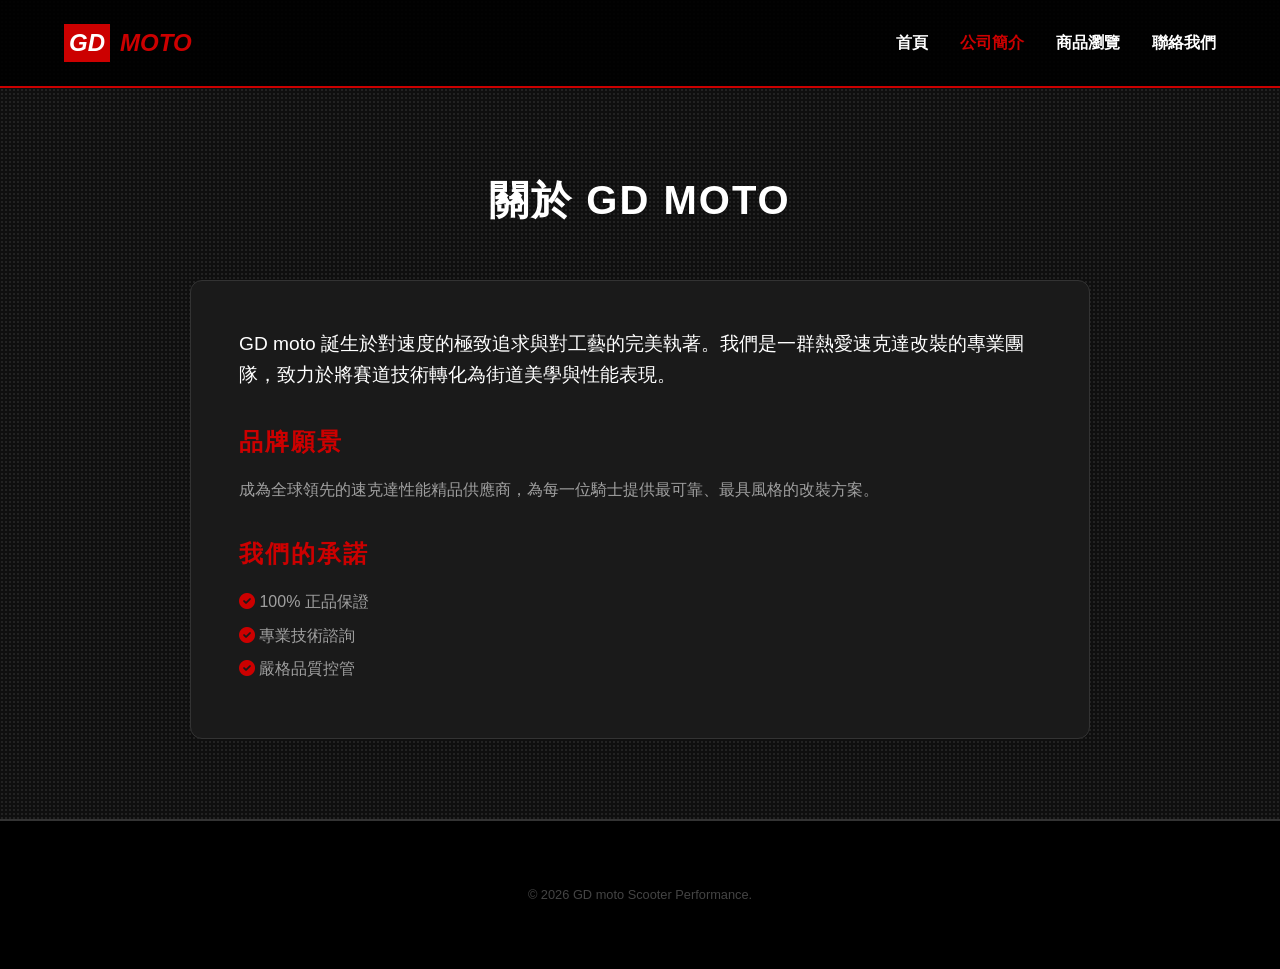
<file: pages/about.html>
<!DOCTYPE html>
<html lang="zh-TW">
<head>
    <meta charset="UTF-8">
    <meta name="viewport" content="width=device-width, initial-scale=1.0">
    <title>公司簡介 | GD moto</title>
    <link rel="stylesheet" href="../css/style.css">
    <link rel="stylesheet" href="https://cdnjs.cloudflare.com/ajax/libs/font-awesome/6.0.0/css/all.min.css">
</head>
<body class="carbon-bg">
    <nav>
        <a href="../index.html" class="logo racing-font">
            <span style="color: white; background: var(--primary-red); padding: 0 5px;">GD</span> MOTO
        </a>
        <ul class="nav-links">
            <li><a href="../index.html">首頁</a></li>
            <li><a href="about.html" style="color: var(--primary-red);">公司簡介</a></li>
            <li><a href="category.html?type=all">商品瀏覽</a></li>
            <li><a href="contact.html">聯絡我們</a></li>
        </ul>
    </nav>

    <section class="section">
        <div style="max-width: 900px; margin: 0 auto;">
            <h1 class="section-title">關於 GD MOTO</h1>
            <div style="background: var(--card-bg); padding: 3rem; border-radius: 12px; border: 1px solid #333;">
                <p style="font-size: 1.2rem; margin-bottom: 2rem;">
                    GD moto 誕生於對速度的極致追求與對工藝的完美執著。我們是一群熱愛速克達改裝的專業團隊，致力於將賽道技術轉化為街道美學與性能表現。
                </p>
                <h2 style="color: var(--primary-red); margin-bottom: 1rem;">品牌願景</h2>
                <p style="margin-bottom: 2rem; color: var(--text-muted);">
                    成為全球領先的速克達性能精品供應商，為每一位騎士提供最可靠、最具風格的改裝方案。
                </p>
                <h2 style="color: var(--primary-red); margin-bottom: 1rem;">我們的承諾</h2>
                <ul style="list-style: none; color: var(--text-muted);">
                    <li style="margin-bottom: 0.5rem;"><i class="fas fa-check-circle" style="color: var(--primary-red);"></i> 100% 正品保證</li>
                    <li style="margin-bottom: 0.5rem;"><i class="fas fa-check-circle" style="color: var(--primary-red);"></i> 專業技術諮詢</li>
                    <li style="margin-bottom: 0.5rem;"><i class="fas fa-check-circle" style="color: var(--primary-red);"></i> 嚴格品質控管</li>
                </ul>
            </div>
        </div>
    </section>

    <footer>
        <div style="text-align: center; color: #444; font-size: 0.8rem;">
            &copy; 2026 GD moto Scooter Performance.
        </div>
    </footer>
</body>
</html>
</file>
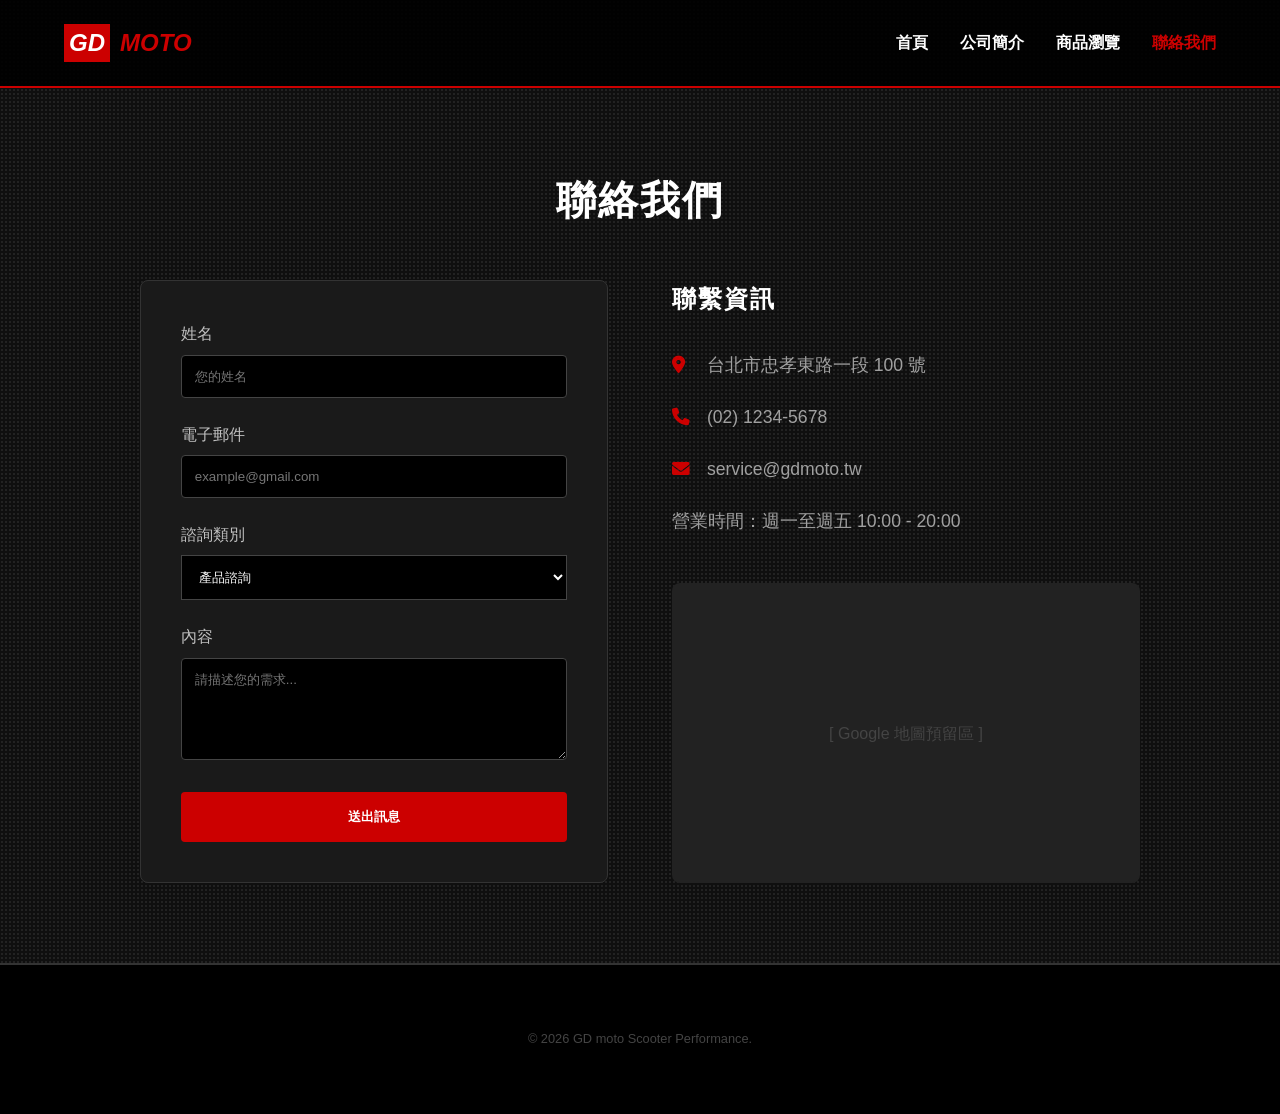
<file: pages/contact.html>
<!DOCTYPE html>
<html lang="zh-TW">
<head>
    <meta charset="UTF-8">
    <meta name="viewport" content="width=device-width, initial-scale=1.0">
    <title>聯絡我們 | GD moto</title>
    <link rel="stylesheet" href="../css/style.css">
    <link rel="stylesheet" href="https://cdnjs.cloudflare.com/ajax/libs/font-awesome/6.0.0/css/all.min.css">
    <style>
        .contact-container {
            display: grid;
            grid-template-columns: 1fr 1fr;
            gap: 4rem;
        }
        .contact-form {
            background: var(--card-bg);
            padding: 2.5rem;
            border-radius: 8px;
            border: 1px solid #333;
        }
        .form-group {
            margin-bottom: 1.5rem;
        }
        .form-group label {
            display: block;
            margin-bottom: 0.5rem;
            color: var(--silver);
        }
        .form-group input, .form-group textarea {
            width: 100%;
            padding: 0.8rem;
            background: #000;
            border: 1px solid #444;
            color: white;
            border-radius: 4px;
        }
        .form-group input:focus, .form-group textarea:focus {
            border-color: var(--primary-red);
            outline: none;
        }
        @media (max-width: 768px) {
            .contact-container {
                grid-template-columns: 1fr;
            }
        }
    </style>
</head>
<body class="carbon-bg">
    <nav>
        <a href="../index.html" class="logo racing-font">
            <span style="color: white; background: var(--primary-red); padding: 0 5px;">GD</span> MOTO
        </a>
        <ul class="nav-links">
            <li><a href="../index.html">首頁</a></li>
            <li><a href="about.html">公司簡介</a></li>
            <li><a href="category.html?type=all">商品瀏覽</a></li>
            <li><a href="contact.html" style="color: var(--primary-red);">聯絡我們</a></li>
        </ul>
    </nav>

    <section class="section">
        <h1 class="section-title">聯絡我們</h1>
        <div class="contact-container" style="max-width: 1000px; margin: 0 auto;">
            <div class="contact-form">
                <form onsubmit="event.preventDefault(); alert('訊息已送出，我們將儘快聯絡您！');">
                    <div class="form-group">
                        <label>姓名</label>
                        <input type="text" placeholder="您的姓名" required>
                    </div>
                    <div class="form-group">
                        <label>電子郵件</label>
                        <input type="email" placeholder="example@gmail.com" required>
                    </div>
                    <div class="form-group">
                        <label>諮詢類別</label>
                        <select style="width: 100%; padding: 0.8rem; background: #000; border: 1px solid #444; color: white;">
                            <option>產品諮詢</option>
                            <option>維修預約</option>
                            <option>異業合作</option>
                            <option>其它</option>
                        </select>
                    </div>
                    <div class="form-group">
                        <label>內容</label>
                        <textarea rows="5" placeholder="請描述您的需求..."></textarea>
                    </div>
                    <button type="submit" class="btn" style="width: 100%;">送出訊息</button>
                </form>
            </div>
            <div class="contact-info-box">
                <h2 style="margin-bottom: 2rem;">聯繫資訊</h2>
                <div style="font-size: 1.1rem; color: var(--text-muted);">
                    <p style="margin-bottom: 1.5rem;"><i class="fas fa-map-marker-alt" style="color: var(--primary-red); width: 30px;"></i> 台北市忠孝東路一段 100 號</p>
                    <p style="margin-bottom: 1.5rem;"><i class="fas fa-phone" style="color: var(--primary-red); width: 30px;"></i> (02) 1234-5678</p>
                    <p style="margin-bottom: 1.5rem;"><i class="fas fa-envelope" style="color: var(--primary-red); width: 30px;"></i> service@gdmoto.tw</p>
                    <p style="margin-bottom: 1.5rem;"><i class="clock-o" style="color: var(--primary-red); width: 30px;"></i> 營業時間：週一至週五 10:00 - 20:00</p>
                </div>
                <div style="margin-top: 3rem; background: #222; height: 300px; border-radius: 8px; display: flex; align-items: center; justify-content: center; color: #444;">
                    <span>[ Google 地圖預留區 ]</span>
                </div>
            </div>
        </div>
    </section>

    <footer>
        <div style="text-align: center; color: #444; font-size: 0.8rem;">
            &copy; 2026 GD moto Scooter Performance.
        </div>
    </footer>
</body>
</html>
</file>
<file: css/style.css>
:root {
    --primary-red: #cc0000;
    --dark-bg: #0a0a0a;
    --card-bg: #1a1a1a;
    --text-main: #ffffff;
    --text-muted: #a0a0a0;
    --silver: #c0c0c0;
    --carbon-pattern: radial-gradient(#222 1px, transparent 0);
}

* {
    margin: 0;
    padding: 0;
    box-sizing: border-box;
    font-family: 'Inter', -apple-system, BlinkMacSystemFont, "Segoe UI", Roboto, sans-serif;
}

body {
    background-color: var(--dark-bg);
    color: var(--text-main);
    line-height: 1.6;
    overflow-x: hidden;
}

/* Carbon Fiber Texture Overlay */
.carbon-bg {
    background-color: #0f0f0f;
    background-image: var(--carbon-pattern);
    background-size: 4px 4px;
}

/* Typography */
h1, h2, h3 {
    text-transform: uppercase;
    letter-spacing: 2px;
    font-weight: 800;
}

.racing-font {
    font-style: italic;
}

/* Navigation */
nav {
    display: flex;
    justify-content: space-between;
    align-items: center;
    padding: 1.5rem 5%;
    background: rgba(0,0,0,0.9);
    position: sticky;
    top: 0;
    z-index: 1000;
    border-bottom: 2px solid var(--primary-red);
}

.logo {
    font-size: 1.5rem;
    font-weight: 900;
    color: var(--primary-red);
    text-decoration: none;
    display: flex;
    align-items: center;
    gap: 10px;
}

.nav-links {
    display: flex;
    gap: 2rem;
    list-style: none;
}

.nav-links a {
    color: var(--text-main);
    text-decoration: none;
    font-weight: 600;
    transition: color 0.3s;
}

.nav-links a:hover {
    color: var(--primary-red);
}

/* Hero Section */
.hero {
    height: 80vh;
    display: flex;
    align-items: center;
    justify-content: center;
    text-align: center;
    background: linear-gradient(rgba(0,0,0,0.7), rgba(0,0,0,0.7)), url('https://images.unsplash.com/photo-1558981285-6f0c94958bb6?auto=format&fit=crop&q=80&w=1920');
    background-size: cover;
    background-position: center;
    position: relative;
    border-bottom: 5px solid var(--primary-red);
}

.hero::after {
    content: '';
    position: absolute;
    bottom: 0;
    left: 0;
    width: 100%;
    height: 100px;
    background: linear-gradient(transparent, var(--dark-bg));
}


.hero-content h1 {
    font-size: 4rem;
    margin-bottom: 1rem;
    text-shadow: 2px 2px 10px rgba(0,0,0,0.5);
}

.hero-content p {
    font-size: 1.2rem;
    margin-bottom: 2rem;
}

.btn {
    display: inline-block;
    padding: 1rem 2.5rem;
    background: var(--primary-red);
    color: white;
    text-decoration: none;
    font-weight: bold;
    border-radius: 4px;
    transition: transform 0.3s, background 0.3s;
    border: none;
    cursor: pointer;
}

.btn:hover {
    transform: skewX(-10deg) scale(1.05);
    background: #ff0000;
}

/* Category Grid */
.section {
    padding: 5rem 5%;
}

.section-title {
    text-align: center;
    margin-bottom: 3rem;
    font-size: 2.5rem;
}

.product-grid {
    display: grid;
    grid-template-columns: repeat(auto-fill, minmax(280px, 1fr));
    gap: 2rem;
}

/* Product Card */
.product-card {
    background: var(--card-bg);
    border: 1px solid #333;
    border-radius: 8px;
    overflow: hidden;
    transition: all 0.4s cubic-bezier(0.175, 0.885, 0.32, 1.275);
    position: relative;
}

.product-card:hover {
    transform: translateY(-10px);
    border-color: var(--primary-red);
    box-shadow: 0 10px 30px rgba(204, 0, 0, 0.2);
}

.product-img {
    width: 100%;
    height: 250px;
    object-fit: cover;
    border-bottom: 1px solid #333;
}

.product-info {
    padding: 1.5rem;
}

.product-tag {
    color: var(--primary-red);
    font-size: 0.8rem;
    font-weight: bold;
    margin-bottom: 0.5rem;
    display: block;
}

.product-price {
    font-size: 1.25rem;
    color: var(--silver);
    font-weight: 700;
    margin: 1rem 0;
}

/* Footer */
footer {
    background: #000;
    padding: 4rem 5%;
    border-top: 2px solid #333;
}

.footer-grid {
    display: grid;
    grid-template-columns: repeat(auto-fit, minmax(200px, 1fr));
    gap: 3rem;
}

.contact-info p {
    margin-bottom: 0.5rem;
    color: var(--text-muted);
}

/* Responsive */
@media (max-width: 768px) {
    .nav-links {
        display: none;
    }
    .hero-content h1 {
        font-size: 2.5rem;
    }
}
</file>
